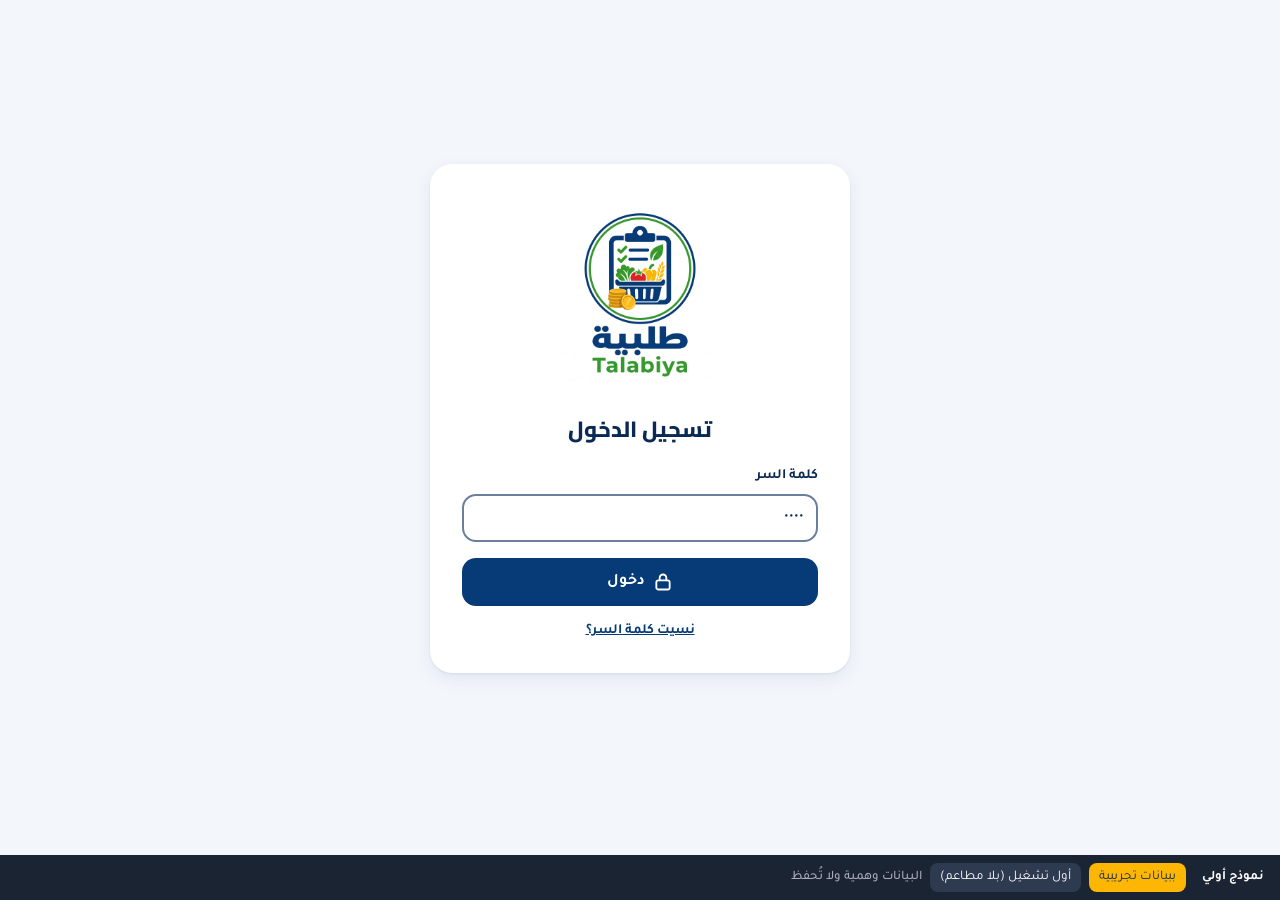
<file: prototype/index.html>
<!doctype html>
<html dir="rtl" lang="ar">
<head>
<meta charset="utf-8">
<meta name="viewport" content="width=device-width, initial-scale=1">
<title>طلبية — نموذج أولي</title>
<link rel="stylesheet" href="../talabiya-brand/tokens.css">
<link rel="stylesheet" href="../talabiya-brand/components/bundle.css">
<style>
*{box-sizing:border-box}
html,body{margin:0;height:100%}
body{background:var(--surface-tint);color:var(--ink);font:400 15px/1.6 var(--font-body)}
button{font-family:inherit}
.num{font-family:var(--font-latin);font-weight:700;direction:ltr;unicode-bidi:isolate;font-variant-numeric:tabular-nums}
svg.i{width:20px;height:20px;flex:none;fill:none;stroke:currentColor;stroke-width:2.2;stroke-linecap:round;stroke-linejoin:round}

/* proto bar */
.proto{position:fixed;inset-inline:0;bottom:0;z-index:50;display:flex;gap:8px;align-items:center;flex-wrap:wrap;padding:8px 16px;background:#1b2433;color:#fff;font:500 13px var(--font-body)}
.proto b{margin-inline-end:8px}
.proto button{background:#2d3a50;color:#fff;border:0;border-radius:8px;padding:6px 10px;cursor:pointer}
.proto button.on{background:var(--gold);color:var(--on-gold)}

/* login */
#login{min-height:100vh;display:grid;place-items:center;padding:16px 16px 80px}
.login-card{width:min(420px,100%);background:var(--surface-raised);border-radius:var(--radius-lg);box-shadow:var(--shadow-card);padding:32px;display:flex;flex-direction:column;gap:16px}
.login-card .logo{background:#fff;border-radius:var(--radius-lg);padding:8px;display:flex;justify-content:center}
.login-card img{width:180px}
.login-card h1{margin:0;font:800 22px var(--font-display);text-align:center}
.linkbtn{background:none;border:0;color:var(--brand);font:700 14px var(--font-body);cursor:pointer;text-decoration:underline;align-self:center}

/* shell */
#app{display:none;min-height:100vh;grid-template-columns:248px 1fr;padding-bottom:52px}
.side{background:var(--surface-raised);border-inline-start:0;border-inline-end:1px solid var(--divider);padding:16px;display:flex;flex-direction:column;gap:4px;position:sticky;top:0;height:100vh}
.side .brand{background:#fff;border-radius:var(--radius-md);padding:6px;margin-bottom:12px}
.side .brand img{width:100%;display:block}
.nav{display:flex;align-items:center;gap:12px;min-height:44px;padding:0 12px;border-radius:var(--radius-md);border:0;background:none;color:var(--ink);font:700 15px var(--font-body);cursor:pointer;text-align:start}
.nav:hover{background:var(--surface-tint)}
.nav.on{background:var(--brand);color:var(--on-brand)}
.side .foot{margin-top:auto;display:flex;flex-direction:column;gap:4px}
main{padding:24px 32px;min-width:0}
.top{display:flex;align-items:center;gap:16px;flex-wrap:wrap;margin-bottom:24px}
.top h2{margin:0;font:800 26px var(--font-display);color:var(--brand)}
.top .sub{color:var(--ink-muted);font-weight:500}
.top .spacer{flex:1}
.datepill{display:inline-flex;align-items:center;gap:8px;border:2px solid var(--control-border);border-radius:var(--radius-md);padding:0 12px;min-height:44px;background:var(--surface-raised);font-weight:700}
.datepill input{border:0;background:none;color:var(--ink);font:700 15px var(--font-latin)}

.card{background:var(--surface-raised);border-radius:var(--radius-lg);box-shadow:var(--shadow-card);padding:20px}
.card h3{margin:0 0 12px;font:700 18px var(--font-display);display:flex;align-items:center;gap:8px}
.card h3 small{margin-inline-start:auto;font:500 13px var(--font-body);color:var(--ink-muted)}
.grid{display:grid;gap:20px}
.kpis{grid-template-columns:repeat(4,minmax(0,1fr))}
.kpi{display:flex;flex-direction:column;gap:4px}
.kpi .lbl{display:flex;align-items:center;gap:8px;color:var(--ink-muted);font-weight:700;font-size:14px}
.kpi .lbl span.ic{width:36px;height:36px;border-radius:var(--radius-sm);display:grid;place-items:center;background:var(--surface-tint);color:var(--brand)}
.kpi .val{font:700 28px/1.2 var(--font-latin);direction:ltr;text-align:end}
.kpi .val small{font:700 14px var(--font-body);color:var(--ink-muted)}
.kpi .hint{font-size:13px;color:var(--ink-muted)}
.kpi.gold .lbl span.ic{background:var(--surface-gold);color:var(--on-gold)}
.two{grid-template-columns:minmax(0,1.4fr) minmax(0,1fr)}

/* restaurant status */
.rest-list{display:flex;flex-direction:column}
.rest-row{display:grid;grid-template-columns:1fr auto;gap:6px 12px;padding:12px 0;border-bottom:1px solid var(--divider);cursor:pointer}
.rest-row:last-child{border-bottom:0}
.rest-row .nm{font-weight:700;font-size:16px}
.bar{grid-column:1/-1;height:10px;border-radius:var(--radius-pill);background:var(--surface-tint);overflow:hidden}
.bar i{display:block;height:100%;background:var(--brand);border-radius:var(--radius-pill)}
.rest-row .meta{grid-column:1/-1;display:flex;gap:16px;font-size:13px;color:var(--ink-muted)}
.rest-row .meta b{color:var(--ink)}

/* chart */
.chart{display:flex;align-items:flex-end;gap:12px;height:200px;padding-top:12px}
.chart .col{flex:1;display:flex;flex-direction:column;align-items:center;gap:6px;height:100%;justify-content:flex-end}
.chart .col i{width:100%;max-width:48px;background:var(--brand);border-radius:8px 8px 4px 4px}
.chart .col.today i{background:var(--green)}
.chart .col span{font-size:12px;color:var(--ink-muted);font-weight:700}
.chart .col em{font:700 12px var(--font-latin);font-style:normal}
.legend{display:flex;gap:16px;font-size:13px;color:var(--ink-muted);margin-top:8px}
.legend i{display:inline-block;width:10px;height:10px;border-radius:3px;margin-inline-end:6px;vertical-align:middle}

.tbl{width:100%;border-collapse:collapse}
.tbl th{font:700 13px var(--font-body);color:var(--ink-muted);text-align:start;padding:8px;border-bottom:2px solid var(--divider)}
.tbl td{padding:10px 8px;border-bottom:1px solid var(--divider)}
.tbl td.n,.tbl th.n{text-align:end}
.tbl tr:last-child td{border-bottom:0}
.up{color:var(--danger);font-weight:700;display:inline-flex;align-items:center;gap:4px}
.down{color:var(--green-strong);font-weight:700;display:inline-flex;align-items:center;gap:4px}
.alerts{display:flex;flex-direction:column;gap:8px}
.alert{display:flex;gap:12px;align-items:center;padding:12px;border-radius:var(--radius-md);font-weight:500}
.alert.warn{background:var(--surface-gold)}
.alert.bad{background:var(--surface-alert);color:var(--danger)}
.alert.ok{background:var(--surface-fresh);color:var(--green-strong)}
.alert .tl-btn{margin-inline-start:auto}

/* empty */
.empty{text-align:center;padding:48px 24px;display:flex;flex-direction:column;align-items:center;gap:16px}
.empty img{width:120px;background:#fff;border-radius:var(--radius-lg);padding:8px}
.empty h3{justify-content:center;font-size:22px;margin:0}
.empty p{margin:0;color:var(--ink-muted);max-width:460px}
.steps{display:flex;gap:16px;flex-wrap:wrap;justify-content:center;margin-top:8px}
.step{display:flex;align-items:center;gap:8px;padding:8px 14px;border-radius:var(--radius-pill);background:var(--surface-tint);font-weight:700;font-size:14px}
.step b{width:24px;height:24px;border-radius:50%;background:var(--brand);color:var(--on-brand);display:grid;place-items:center;font:700 12px var(--font-latin)}

/* day sheet */
.tabs{display:flex;gap:8px;flex-wrap:wrap;margin-bottom:16px}
.tab{display:inline-flex;align-items:center;gap:8px;min-height:44px;padding:0 16px;border-radius:var(--radius-md);border:2px solid var(--control-border);background:var(--surface-raised);color:var(--ink);font:700 15px var(--font-body);cursor:pointer}
.tab.on{background:var(--brand);border-color:var(--brand);color:var(--on-brand)}
.tab .dot{font:700 12px var(--font-latin);padding:2px 8px;border-radius:var(--radius-pill);background:var(--surface-tint);color:var(--ink)}
.sheet{grid-template-columns:minmax(0,1fr) 320px;align-items:start}
.lines{width:100%;min-width:720px;border-collapse:collapse}
.lines input.n{min-width:84px}.lines select{min-width:104px;padding:0 6px}
.lines th{font:700 13px var(--font-body);color:var(--ink-muted);text-align:start;padding:8px 6px;border-bottom:2px solid var(--divider);white-space:nowrap}
.lines td{padding:6px;border-bottom:1px solid var(--divider);vertical-align:middle}
.lines input,.lines select,.side-form input,.side-form select,.modal input,.modal select{width:100%;min-height:40px;padding:0 10px;border:2px solid var(--control-border);border-radius:10px;background:var(--surface-raised);color:var(--ink);font:500 15px var(--font-body)}
.lines input.n{font-family:var(--font-latin);font-weight:700;text-align:end;direction:ltr}
.lines input:focus-visible,.lines select:focus-visible,.side-form input:focus-visible,.modal input:focus-visible,.modal select:focus-visible{outline:2px solid var(--focus);outline-offset:2px;border-color:var(--brand)}
.lines .seq{font:700 13px var(--font-latin);color:var(--ink-muted);text-align:center;width:32px}
.lines .tot{font:700 15px var(--font-latin);text-align:end;direction:ltr;white-space:nowrap}
.icbtn{width:40px;height:40px;border-radius:10px;border:0;background:none;color:var(--ink-muted);display:grid;place-items:center;cursor:pointer}
.icbtn:hover{background:var(--surface-alert);color:var(--danger)}
.addrow{margin-top:12px}
.summary{display:flex;flex-direction:column;gap:12px;position:sticky;top:16px}
.side-form{display:flex;flex-direction:column;gap:12px}
.side-form label{font:700 14px var(--font-body);display:flex;flex-direction:column;gap:6px}
.side-form input{font-family:var(--font-latin);font-weight:700;direction:ltr;text-align:end}
.sumline{display:flex;justify-content:space-between;align-items:center;padding:8px 0;border-bottom:1px solid var(--divider)}
.sumline:last-child{border-bottom:0}
.sumline span{color:var(--ink-muted);font-weight:700}
.remain{display:flex;flex-direction:column;gap:4px;padding:16px;border-radius:var(--radius-md);background:var(--surface-tint)}
.remain strong{font:700 30px var(--font-latin);color:var(--brand);text-align:end}
.remain.neg{background:var(--surface-alert)} .remain.neg strong{color:var(--danger)}
.actions{display:flex;gap:8px;flex-wrap:wrap}

/* close */
.close-grid{grid-template-columns:minmax(0,1fr) 380px;align-items:start}
.bigdiff{padding:20px;border-radius:var(--radius-lg);display:flex;flex-direction:column;gap:8px;align-items:flex-start}
.bigdiff strong{font:700 36px var(--font-latin)}
.bigdiff.ok{background:var(--surface-fresh);color:var(--green-strong)}
.bigdiff.bad{background:var(--surface-alert);color:var(--danger)}
.bigdiff.more{background:var(--surface-gold);color:var(--ink)}

/* modal */
.modal-bg{position:fixed;inset:0;background:rgba(10,24,48,.45);display:none;place-items:center;z-index:40;padding:16px}
.modal{background:var(--surface-raised);border-radius:var(--radius-lg);box-shadow:var(--shadow-card);padding:24px;width:min(440px,100%);display:flex;flex-direction:column;gap:14px}
.modal h3{margin:0;font:800 20px var(--font-display)}
.modal label{font:700 14px var(--font-body);display:flex;flex-direction:column;gap:6px}

.screen{display:none}
.screen.on{display:block}
.muted{color:var(--ink-muted)}
@media (max-width:1100px){.kpis{grid-template-columns:repeat(2,minmax(0,1fr))}.two,.sheet,.close-grid{grid-template-columns:1fr}.summary{position:static}}
@media (max-width:760px){#app{grid-template-columns:1fr}.side{position:static;height:auto;flex-direction:row;flex-wrap:wrap}.side .brand,.side .foot{display:none}main{padding:16px}}
</style>
</head>
<body>

<svg width="0" height="0" style="position:absolute">
  <symbol id="i-home" viewBox="0 0 24 24"><path d="M3 11l9-7 9 7v9a1 1 0 0 1-1 1h-5v-6h-6v6H4a1 1 0 0 1-1-1z"/></symbol>
  <symbol id="i-cart" viewBox="0 0 24 24"><path d="M3 4h2l2.4 11.2a1 1 0 0 0 1 .8h9.2a1 1 0 0 0 1-.8L20 8H6"/><circle cx="9" cy="20" r="1.5"/><circle cx="17" cy="20" r="1.5"/></symbol>
  <symbol id="i-lock" viewBox="0 0 24 24"><rect x="4" y="10" width="16" height="11" rx="2.5"/><path d="M8 10V7a4 4 0 0 1 8 0v3"/></symbol>
  <symbol id="i-store" viewBox="0 0 24 24"><path d="M4 9l1.5-5h13L20 9M4 9h16v2a3 3 0 0 1-5.3 2 3 3 0 0 1-5.4 0A3 3 0 0 1 4 11zM5 13v7h14v-7M10 20v-4h4v4"/></symbol>
  <symbol id="i-list" viewBox="0 0 24 24"><path d="M9 6h11M9 12h11M9 18h11"/><path d="M4 6l1 1 2-2M4 12l1 1 2-2M4 18l1 1 2-2"/></symbol>
  <symbol id="i-clock" viewBox="0 0 24 24"><circle cx="12" cy="12" r="9"/><path d="M12 7v5l3 2"/></symbol>
  <symbol id="i-gear" viewBox="0 0 24 24"><circle cx="12" cy="12" r="3"/><path d="M19.4 15a1.7 1.7 0 0 0 .3 1.8l.1.1a2 2 0 1 1-2.8 2.8l-.1-.1a1.7 1.7 0 0 0-1.8-.3 1.7 1.7 0 0 0-1 1.5V21a2 2 0 1 1-4 0v-.1a1.7 1.7 0 0 0-1.1-1.5 1.7 1.7 0 0 0-1.8.3l-.1.1a2 2 0 1 1-2.8-2.8l.1-.1a1.7 1.7 0 0 0 .3-1.8 1.7 1.7 0 0 0-1.5-1H3a2 2 0 1 1 0-4h.1a1.7 1.7 0 0 0 1.5-1.1 1.7 1.7 0 0 0-.3-1.8l-.1-.1a2 2 0 1 1 2.8-2.8l.1.1a1.7 1.7 0 0 0 1.8.3H9a1.7 1.7 0 0 0 1-1.5V3a2 2 0 1 1 4 0v.1a1.7 1.7 0 0 0 1 1.5 1.7 1.7 0 0 0 1.8-.3l.1-.1a2 2 0 1 1 2.8 2.8l-.1.1a1.7 1.7 0 0 0-.3 1.8V9a1.7 1.7 0 0 0 1.5 1H21a2 2 0 1 1 0 4h-.1a1.7 1.7 0 0 0-1.5 1z"/></symbol>
  <symbol id="i-coins" viewBox="0 0 24 24"><ellipse cx="9" cy="6" rx="6" ry="2.5"/><path d="M3 6v4c0 1.4 2.7 2.5 6 2.5s6-1.1 6-2.5V6M3 10v4c0 1.4 2.7 2.5 6 2.5"/><ellipse cx="15" cy="14" rx="6" ry="2.5"/><path d="M9 14v4c0 1.4 2.7 2.5 6 2.5s6-1.1 6-2.5v-4"/></symbol>
  <symbol id="i-wallet" viewBox="0 0 24 24"><path d="M4 7h14a2 2 0 0 1 2 2v9a2 2 0 0 1-2 2H5a1 1 0 0 1-1-1V7zm0 0V6a2 2 0 0 1 2-2h10v3"/><circle cx="16" cy="13.5" r="1.2"/></symbol>
  <symbol id="i-return" viewBox="0 0 24 24"><path d="M9 14l-5-5 5-5"/><path d="M4 9h10a6 6 0 0 1 0 12h-3"/></symbol>
  <symbol id="i-scale" viewBox="0 0 24 24"><path d="M12 3v18M7 21h10M5 7h14M5 7l-3 7a3 3 0 0 0 6 0zM19 7l-3 7a3 3 0 0 0 6 0z"/></symbol>
  <symbol id="i-plus" viewBox="0 0 24 24"><path d="M12 5v14M5 12h14"/></symbol>
  <symbol id="i-x" viewBox="0 0 24 24"><path d="M6 6l12 12M18 6L6 18"/></symbol>
  <symbol id="i-trash" viewBox="0 0 24 24"><path d="M4 7h16M10 11v6M14 11v6M6 7l1 13h10l1-13M9 7V4h6v3"/></symbol>
  <symbol id="i-print" viewBox="0 0 24 24"><path d="M7 9V3h10v6M7 18H5a2 2 0 0 1-2-2v-5a2 2 0 0 1 2-2h14a2 2 0 0 1 2 2v5a2 2 0 0 1-2 2h-2"/><rect x="7" y="14" width="10" height="7" rx="1"/></symbol>
  <symbol id="i-check" viewBox="0 0 24 24"><path d="M5 13l4 4 10-10"/></symbol>
  <symbol id="i-alert" viewBox="0 0 24 24"><path d="M12 3l10 18H2z"/><path d="M12 10v5M12 18v.01"/></symbol>
  <symbol id="i-up" viewBox="0 0 24 24"><path d="M12 19V5M6 11l6-6 6 6"/></symbol>
  <symbol id="i-down" viewBox="0 0 24 24"><path d="M12 5v14M6 13l6 6 6-6"/></symbol>
  <symbol id="i-save" viewBox="0 0 24 24"><path d="M5 3h11l3 3v13a2 2 0 0 1-2 2H5a2 2 0 0 1-2-2V5a2 2 0 0 1 2-2z"/><path d="M7 3v5h8V3M7 21v-7h10v7"/></symbol>
  <symbol id="i-moon" viewBox="0 0 24 24"><path d="M20 14.5A8 8 0 1 1 9.5 4a6.5 6.5 0 0 0 10.5 10.5z"/></symbol>
  <symbol id="i-out" viewBox="0 0 24 24"><path d="M15 4h4a1 1 0 0 1 1 1v14a1 1 0 0 1-1 1h-4M10 17l-5-5 5-5M5 12h11"/></symbol>
  <symbol id="i-pause" viewBox="0 0 24 24"><circle cx="12" cy="12" r="9"/><path d="M10 9v6M14 9v6"/></symbol>
</svg>

<!-- LOGIN -->
<section id="login">
  <div class="login-card">
    <div class="logo"><img src="../talabiya-brand/assets/Logos/logo-stacked.jpg" alt="طلبية"></div>
    <h1>تسجيل الدخول</h1>
    <div class="tl-field"><label for="pin">كلمة السر</label><input id="pin" type="password" placeholder="أدخل كلمة السر" value="1234"></div>
    <button class="tl-btn tl-btn--primary" onclick="enter()"><svg class="i"><use href="#i-lock"/></svg>دخول</button>
    <button class="linkbtn" onclick="openModal('recover')">نسيت كلمة السر؟</button>
  </div>
</section>

<!-- APP -->
<div id="app">
  <aside class="side">
    <div class="brand"><img src="../talabiya-brand/assets/Logos/logo-horizontal.jpg" alt="طلبية"></div>
    <button class="nav on" data-go="dash"><svg class="i"><use href="#i-home"/></svg>لوحة القيادة</button>
    <button class="nav" data-go="day"><svg class="i"><use href="#i-cart"/></svg>مشتريات اليوم</button>
    <button class="nav" data-go="close"><svg class="i"><use href="#i-scale"/></svg>إقفال اليوم</button>
    <button class="nav" data-go="history"><svg class="i"><use href="#i-clock"/></svg>السجل</button>
    <button class="nav" data-go="rests"><svg class="i"><use href="#i-store"/></svg>المطاعم</button>
    <button class="nav" data-go="items"><svg class="i"><use href="#i-list"/></svg>الأصناف والوحدات</button>
    <button class="nav" data-go="settings"><svg class="i"><use href="#i-gear"/></svg>الإعدادات</button>
    <div class="foot">
      <button class="nav" onclick="toggleTheme()"><svg class="i"><use href="#i-moon"/></svg>الوضع الداكن</button>
      <button class="nav" onclick="logout()"><svg class="i"><use href="#i-out"/></svg>خروج</button>
    </div>
  </aside>
  <main>
    <!-- DASHBOARD -->
    <section class="screen on" id="s-dash"></section>
    <!-- DAY -->
    <section class="screen" id="s-day"></section>
    <!-- CLOSE -->
    <section class="screen" id="s-close"></section>
    <!-- HISTORY -->
    <section class="screen" id="s-history"></section>
    <!-- RESTAURANTS -->
    <section class="screen" id="s-rests"></section>
    <!-- ITEMS -->
    <section class="screen" id="s-items"></section>
    <!-- SETTINGS -->
    <section class="screen" id="s-settings"></section>
  </main>
</div>

<!-- MODALS -->
<div class="modal-bg" id="m-rest"><div class="modal">
  <h3>إضافة مطعم</h3>
  <label>اسم المطعم<input id="newRest" placeholder="مثال: مطعم العاصمة"></label>
  <label>ملاحظة (اختياري)<input placeholder="الفرع أو العنوان"></label>
  <div class="actions"><button class="tl-btn tl-btn--fresh" onclick="addRest()"><svg class="i"><use href="#i-plus"/></svg>إضافة</button><button class="tl-btn tl-btn--outline" onclick="closeModal()">إلغاء</button></div>
</div></div>
<div class="modal-bg" id="m-recover"><div class="modal">
  <h3>استرجاع كلمة السر</h3>
  <p class="muted" style="margin:0">السؤال السري: ما اسم أول مدرسة درست فيها؟</p>
  <label>الإجابة<input placeholder="اكتب الإجابة"></label>
  <label>كلمة سر جديدة<input type="password"></label>
  <div class="actions"><button class="tl-btn tl-btn--primary" onclick="closeModal()">حفظ كلمة السر</button><button class="tl-btn tl-btn--outline" onclick="closeModal()">إلغاء</button></div>
</div></div>

<div class="proto">
  <b>نموذج أولي</b>
  <button id="pData" class="on" onclick="setMode('data')">ببيانات تجريبية</button>
  <button id="pEmpty" onclick="setMode('empty')">أول تشغيل (بلا مطاعم)</button>
  <span class="muted" style="color:#aab">البيانات وهمية ولا تُحفظ</span>
</div>

<script>
const fmt=v=>(Math.round(v*1000)/1000).toLocaleString('en-US',{minimumFractionDigits:3,maximumFractionDigits:3});
const money=v=>`<span class="num">${fmt(v)}</span> د.ل`;
const ic=n=>`<svg class="i"><use href="#i-${n}"/></svg>`;
const TODAY='2026-11-13';
const UNITS=['كجم','جرام','قابية','استيكة','صندوق','شوال','حكية','كيس','لفة','باكو','قطعة','رزمة','شك','طرف','لتر'];
const ITEMS=['سلاطة','طماطم','هريسة','فلفل حلو','فلفل حار','بصل حويل','ليم','كسبر','جزر','زيت عباد الشمس','مقسم وجبات','ورق شاورما','علب هريسة 20×20','حليب','ملاعق','جبنة شرائح','زيتون اسود شرائح','ارز','قزير','جبنة موزريلا','جبنة شيدر','شكاير زبون سوداء','شكاير كناسة','مناديل','دقيق','المزيل الشامل','خل','لبن','سمن','تن','خميرة','فوم 1 كجم','اسفنجة غسيل','ليفة حديد'];

const DEMO=()=>({
  rests:[
    {id:1,name:'كازابلانكا - ازواوة'},
    {id:2,name:'كازابلانكا - حي السلام'},
    {id:3,name:'مطعم العاصمة'},
    {id:4,name:'مطعم مذاقى'},
  ],
  sheets:{
    1:{received:600,wage:50,fee:3,lines:[['سلاطة',4,'قابية',30],['طماطم',8,'كجم',3.5],['هريسة',6,'كجم',7],['ليم',2,'كجم',5],['زيت عباد الشمس',1,'صندوق',150],['شكاير زبون سوداء',3,'استيكة',15]]},
    2:{received:0,wage:0,fee:0,lines:[]},
    3:{received:3100,wage:50,fee:1,lines:[['سلاطة',5,'قابية',30],['كسبر',1,'شك',3],['فلفل حلو',2,'كجم',5],['هريسة',10,'كجم',7],['طماطم',10,'كجم',3.5],['زيت عباد الشمس',3,'صندوق',150],['مقسم وجبات',3,'صندوق',90],['جبنة شرائح',2,'صندوق',160],['ارز',2,'شوال',140],['قزير',2,'قطعة',83],['جبنة موزريلا',2,'قطعة',92.5],['دقيق',1,'شوال',205],['مناديل',3,'كيس',24]]},
    4:{received:300,wage:50,fee:2,lines:[['سلاطة',3,'قابية',30],['فلفل حلو',2,'كجم',5],['هريسة',5,'كجم',7],['فلفل حار',2,'كجم',5],['شكاير زبون سوداء',2,'استيكة',15],['كسبر',1,'كجم',18]]},
  },
  actual:null,
});
let S=DEMO(), cur=1, mode='data';

const lineTotal=l=>l[1]*l[3];
const spent=s=>s.lines.reduce((a,l)=>a+lineTotal(l),0)+(+s.wage||0)+(+s.fee||0);
const remain=s=>(+s.received||0)-spent(s);
const status=s=>!s.received&&!s.lines.length?'none':(s.closed?'done':'busy');
const BADGE={none:`<span class="tl-badge tl-badge--new">${ic('pause')}لم يبدأ</span>`,busy:`<span class="tl-badge tl-badge--pending">${ic('clock')}قيد الشراء</span>`,done:`<span class="tl-badge tl-badge--done">${ic('check')}مكتمل</span>`};
const totals=()=>{let r=0,sp=0,rm=0;S.rests.forEach(x=>{const s=S.sheets[x.id];r+=+s.received||0;sp+=spent(s);rm+=remain(s)});return{r,sp,rm}};
const topBar=(t,sub,extra='')=>`<div class="top"><div><h2>${t}</h2><div class="sub">${sub}</div></div><span class="spacer"></span>${extra}</div>`;
const datePill=`<label class="datepill">${ic('clock')}الخميس <input type="date" value="${TODAY}"></label>`;

function emptyState(){return `<div class="card empty"><img src="../talabiya-brand/assets/Logos/mark-clipboard.png" alt=""><h3>ابدأ بإضافة أول مطعم</h3><p>المنظومة فارغة. أضف المطاعم التي تشتري لها، ثم سجّل مشتريات كل يوم وأقفل اليوم بمقارنة الراجع بالموجود.</p><div class="steps"><span class="step"><b>1</b>أضف المطاعم</span><span class="step"><b>2</b>راجع الأصناف</span><span class="step"><b>3</b>سجّل مشتريات اليوم</span><span class="step"><b>4</b>أقفل اليوم</span></div><button class="tl-btn tl-btn--fresh" onclick="openModal('rest')">${ic('plus')}إضافة مطعم</button></div>`}

function renderDash(){
  const el=document.getElementById('s-dash');
  if(!S.rests.length){el.innerHTML=topBar('لوحة القيادة','مرحباً إدريس',datePill)+emptyState();return}
  const t=totals();
  const week=[['السبت',3120],['الأحد',2840],['الاثنين',3510],['الثلاثاء',2960],['الأربعاء',3305],['الخميس',t.sp]];
  const mx=Math.max(...week.map(w=>w[1]));
  const per=S.rests.map(x=>({x,s:S.sheets[x.id]}));
  const monthShare=[['مطعم العاصمة',41250],['كازابلانكا - ازواوة',18760],['مطعم مذاقى',9420],['كازابلانكا - حي السلام',12380]];
  const msum=monthShare.reduce((a,b)=>a+b[1],0);
  const colors=['var(--brand)','var(--green)','var(--gold)','var(--control-border)'];
  el.innerHTML=topBar('لوحة القيادة','ملخص اليوم والأسبوع',datePill+`<button class="tl-btn tl-btn--primary" onclick="go('day')">${ic('cart')}مشتريات اليوم</button>`)+`
  <div class="grid kpis">
    <div class="card kpi"><div class="lbl"><span class="ic">${ic('wallet')}</span>المستلم اليوم</div><div class="val">${fmt(t.r)} <small>د.ل</small></div><div class="hint">من ${per.filter(p=>p.s.received).length} مطاعم</div></div>
    <div class="card kpi"><div class="lbl"><span class="ic">${ic('cart')}</span>المصروفات اليوم</div><div class="val">${fmt(t.sp)} <small>د.ل</small></div><div class="hint">${per.reduce((a,p)=>a+p.s.lines.length,0)} صنفاً مشترى</div></div>
    <div class="card kpi gold"><div class="lbl"><span class="ic">${ic('return')}</span>الراجع المتوقع</div><div class="val">${fmt(t.rm)} <small>د.ل</small></div><div class="hint">المستلم − المصروفات</div></div>
    <div class="card kpi"><div class="lbl"><span class="ic">${ic('scale')}</span>الفرق</div><div class="val" style="font-size:20px">${S.actual==null?'<span class="tl-badge tl-badge--pending">'+ic('clock')+'اليوم لم يُقفل</span>':diffBadge(S.actual-t.rm)}</div><div class="hint">يُحسب عند إقفال اليوم</div></div>
  </div>
  <div class="grid two" style="margin-top:20px">
    <div class="card"><h3>${ic('store')}حالة المطاعم اليوم<small>اضغط على المطعم لفتح مشترياته</small></h3><div class="rest-list">
      ${per.map(({x,s})=>{const p=s.received?Math.min(100,spent(s)/s.received*100):0;return `<div class="rest-row" onclick="cur=${x.id};go('day')"><span class="nm">${x.name}</span>${BADGE[status(s)]}<div class="bar"><i style="width:${p}%;${p>=100?'background:var(--danger)':''}"></i></div><div class="meta"><span>المستلم <b>${money(+s.received||0)}</b></span><span>المصروف <b>${money(spent(s))}</b></span><span>المتبقي <b>${money(remain(s))}</b></span></div></div>`}).join('')}
    </div></div>
    <div class="card"><h3>${ic('alert')}تنبيهات</h3><div class="alerts">
      <div class="alert warn">${ic('pause')}<span>كازابلانكا - حي السلام: لم يُسجَّل مستلم اليوم</span></div>
      <div class="alert warn">${ic('clock')}<span>يوم الأربعاء 12-11 لم يُقفل بعد</span><button class="tl-btn tl-btn--outline tl-btn--sm" onclick="go('close')">إقفال</button></div>
      <div class="alert bad">${ic('up')}<span>جبنة موزريلا ارتفعت 12% عن آخر شراء</span></div>
      <div class="alert ok">${ic('check')}<span>آخر نسخة احتياطية: اليوم 08:15</span></div>
    </div></div>
  </div>
  <div class="grid two" style="margin-top:20px">
    <div class="card"><h3>${ic('cart')}المصروفات — آخر 6 أيام<small>كل المطاعم</small></h3>
      <div class="chart">${week.map((w,i)=>`<div class="col ${i==week.length-1?'today':''}"><em class="num">${Math.round(w[1])}</em><i style="height:${w[1]/mx*150}px"></i><span>${w[0]}</span></div>`).join('')}</div>
      <div class="legend"><span><i style="background:var(--brand)"></i>أيام سابقة</span><span><i style="background:var(--green)"></i>اليوم</span></div>
    </div>
    <div class="card"><h3>${ic('store')}توزيع مصروفات الشهر<small>نوفمبر 2026</small></h3>
      <div style="display:flex;height:18px;border-radius:999px;overflow:hidden;margin:8px 0 16px">${monthShare.map((m,i)=>`<i style="width:${m[1]/msum*100}%;background:${colors[i]}"></i>`).join('')}</div>
      <table class="tbl">${monthShare.map((m,i)=>`<tr><td><i style="display:inline-block;width:10px;height:10px;border-radius:3px;background:${colors[i]};margin-inline-end:8px"></i>${m[0]}</td><td class="n">${money(m[1])}</td><td class="n muted num">${Math.round(m[1]/msum*100)}%</td></tr>`).join('')}
      <tr><td><b>المجموع</b></td><td class="n"><b>${money(msum)}</b></td><td></td></tr></table>
    </div>
  </div>
  <div class="grid two" style="margin-top:20px">
    <div class="card"><h3>${ic('list')}أعلى الأصناف تكلفة هذا الشهر</h3><table class="tbl"><tr><th>الصنف</th><th class="n">الكمية</th><th class="n">المجموع</th></tr>
      ${[['زيت عباد الشمس','42 صندوق',6300],['جبنة شرائح','28 صندوق',4480],['ارز','26 شوال',3640],['دقيق','14 شوال',2870],['مقسم وجبات','30 صندوق',2700]].map(r=>`<tr><td>${r[0]}</td><td class="n muted">${r[1]}</td><td class="n">${money(r[2])}</td></tr>`).join('')}</table></div>
    <div class="card"><h3>${ic('coins')}متابعة الأسعار<small>آخر سعر مقابل السابق</small></h3><table class="tbl"><tr><th>الصنف</th><th class="n">السابق</th><th class="n">الأخير</th><th class="n">التغير</th></tr>
      ${[['جبنة موزريلا',82.5,92.5],['طماطم',4,3.5],['زيت عباد الشمس',145,150],['هريسة',7,7],['سلاطة',32,30]].map(r=>{const d=(r[2]-r[1])/r[1]*100;return `<tr><td>${r[0]}</td><td class="n num">${fmt(r[1])}</td><td class="n num">${fmt(r[2])}</td><td class="n">${d>0?`<span class="up">${ic('up')}<span class="num">${d.toFixed(0)}%</span> ارتفاع</span>`:d<0?`<span class="down">${ic('down')}<span class="num">${(-d).toFixed(0)}%</span> انخفاض</span>`:'<span class="muted">ثابت</span>'}</td></tr>`}).join('')}</table></div>
  </div>`;
}
function diffBadge(d){if(Math.abs(d)<.0005)return `<span class="tl-badge tl-badge--done">${ic('check')}مطابق</span>`;return d<0?`<span class="tl-badge tl-badge--cancel">${ic('alert')}عجز <span class="num">${fmt(-d)}</span></span>`:`<span class="tl-badge tl-badge--pending">${ic('up')}زيادة <span class="num">${fmt(d)}</span></span>`}

function renderDay(){
  const el=document.getElementById('s-day');
  if(!S.rests.length){el.innerHTML=topBar('مشتريات اليوم','',datePill)+emptyState();return}
  if(!S.sheets[cur])cur=S.rests[0].id;
  const s=S.sheets[cur], r=S.rests.find(x=>x.id==cur);
  const opts=(arr,v)=>arr.map(a=>`<option ${a==v?'selected':''}>${a}</option>`).join('');
  el.innerHTML=topBar('مشتريات اليوم','سجّل ما اشتريته لكل مطعم',datePill)+`
  <div class="tabs">${S.rests.map(x=>`<button class="tab ${x.id==cur?'on':''}" onclick="cur=${x.id};renderDay()">${x.name}<span class="dot">${S.sheets[x.id].lines.length}</span></button>`).join('')}</div>
  <div class="grid sheet">
    <div class="card"><h3>${ic('cart')}${r.name}<small>${BADGE[status(s)]}</small></h3>
      <div style="overflow-x:auto"><table class="lines"><thead><tr><th>#</th><th style="min-width:170px">البيان</th><th style="width:90px">الكمية</th><th style="width:110px">الوحدة</th><th style="width:110px">سعر الوحدة</th><th style="width:110px;text-align:end">الإجمالي</th><th></th></tr></thead><tbody>
      ${s.lines.map((l,i)=>`<tr><td class="seq">${i+1}</td><td><input list="itemsList" value="${l[0]}" onchange="upd(${i},0,this.value)"></td><td><input class="n" type="number" step="0.25" value="${l[1]}" oninput="upd(${i},1,this.value)"></td><td><select onchange="upd(${i},2,this.value)">${opts(UNITS,l[2])}</select></td><td><input class="n" type="number" step="0.5" value="${l[3]}" oninput="upd(${i},3,this.value)"></td><td class="tot" id="t${i}">${fmt(lineTotal(l))}</td><td><button class="icbtn" title="حذف" onclick="delLine(${i})">${ic('trash')}</button></td></tr>`).join('')}
      ${!s.lines.length?'<tr><td colspan="7" class="muted" style="text-align:center;padding:24px">لا توجد بنود بعد. اضغط «أضف صنفاً».</td></tr>':''}
      </tbody></table></div>
      <datalist id="itemsList">${ITEMS.map(i=>`<option value="${i}">`).join('')}</datalist>
      <button class="tl-btn tl-btn--fresh addrow" onclick="addLine()">${ic('plus')}أضف صنفاً</button>
    </div>
    <div class="summary">
      <div class="card side-form">
        <label>المبلغ المستلم<input type="number" value="${s.received||''}" placeholder="0.000" oninput="S.sheets[cur].received=+this.value;refreshSum()"></label>
        <label>يومية ادريس<input type="number" value="${s.wage||''}" placeholder="0.000" oninput="S.sheets[cur].wage=+this.value;refreshSum()"></label>
        <label>رسم دخول + تحميل<input type="number" value="${s.fee||''}" placeholder="0.000" oninput="S.sheets[cur].fee=+this.value;refreshSum()"></label>
      </div>
      <div class="card" id="sumBox"></div>
      <div class="actions"><button class="tl-btn tl-btn--primary" onclick="S.sheets[cur].closed=true;renderDay()">${ic('save')}حفظ</button><button class="tl-btn tl-btn--outline" onclick="window.print()">${ic('print')}طباعة</button></div>
    </div>
  </div>`;
  refreshSum();
}
function refreshSum(){
  const s=S.sheets[cur]; s.lines.forEach((l,i)=>{const t=document.getElementById('t'+i);if(t)t.textContent=fmt(lineTotal(l))});
  const p=s.lines.reduce((a,l)=>a+lineTotal(l),0), rm=remain(s);
  document.getElementById('sumBox').innerHTML=`
    <div class="sumline"><span>المشتريات (${s.lines.length} صنف)</span>${money(p)}</div>
    <div class="sumline"><span>يومية + رسوم</span>${money((+s.wage||0)+(+s.fee||0))}</div>
    <div class="sumline"><span>إجمالي المصروفات</span><b>${money(spent(s))}</b></div>
    <div class="remain ${rm<0?'neg':''}" style="margin-top:8px"><span style="font-weight:700">${rm<0?ic('alert')+' المصروف أكبر من المستلم':'المتبقي'}</span><strong>${money(rm)}</strong></div>`;
}
function upd(i,k,v){const l=S.sheets[cur].lines[i];l[k]=k==1||k==3?(+v||0):v;refreshSum()}
function addLine(){S.sheets[cur].lines.push(['',1,'كجم',0]);renderDay();const ins=document.querySelectorAll('.lines tbody tr:last-child input');ins[0]&&ins[0].focus()}
function delLine(i){S.sheets[cur].lines.splice(i,1);renderDay()}

function renderClose(){
  const el=document.getElementById('s-close');
  if(!S.rests.length){el.innerHTML=topBar('إقفال اليوم','',datePill)+emptyState();return}
  const t=totals();
  const d=S.actual==null?null:S.actual-t.rm;
  el.innerHTML=topBar('إقفال اليوم','قارن الراجع من كل المطاعم بالمبلغ الموجود معك',datePill)+`
  <div class="grid close-grid">
    <div class="card"><h3>${ic('return')}الراجع من المطاعم</h3><table class="tbl"><tr><th>المطعم</th><th class="n">المستلم</th><th class="n">المصروفات</th><th class="n">المتبقي</th><th>الحالة</th></tr>
      ${S.rests.map(x=>{const s=S.sheets[x.id];return `<tr><td>${x.name}</td><td class="n num">${fmt(+s.received||0)}</td><td class="n num">${fmt(spent(s))}</td><td class="n num">${fmt(remain(s))}</td><td>${BADGE[status(s)]}</td></tr>`}).join('')}
      <tr style="background:var(--surface-tint)"><td><b>الإجمالي</b></td><td class="n num">${fmt(t.r)}</td><td class="n num">${fmt(t.sp)}</td><td class="n"><span class="tl-badge" style="background:var(--gold);color:var(--on-gold)"><span class="num">${fmt(t.rm)}</span> د.ل</span></td><td></td></tr></table></div>
    <div class="summary">
      <div class="card side-form"><label>المبلغ الموجود فعلياً<input type="number" placeholder="0.000" value="${S.actual??''}" oninput="S.actual=this.value===''?null:+this.value;renderCloseDiff()"></label><label>ملاحظات<input style="text-align:start;font-family:var(--font-body);direction:rtl" placeholder="سبب الفرق إن وجد"></label></div>
      <div id="diffBox"></div>
      <div class="actions"><button class="tl-btn tl-btn--primary">${ic('lock')}إقفال اليوم</button><button class="tl-btn tl-btn--outline" onclick="window.print()">${ic('print')}طباعة الملخص</button></div>
    </div>
  </div>`;
  renderCloseDiff();
}
function renderCloseDiff(){
  const t=totals(), b=document.getElementById('diffBox'); if(!b)return;
  if(S.actual==null){b.innerHTML=`<div class="bigdiff more">${ic('clock')}<span>أدخل المبلغ الموجود لحساب الفرق</span></div>`;return}
  const d=S.actual-t.rm;
  b.innerHTML=Math.abs(d)<.0005?`<div class="bigdiff ok"><span>${ic('check')} مطابق — لا يوجد فرق</span><strong>0.000</strong></div>`
   :d<0?`<div class="bigdiff bad"><span>${ic('alert')} عجز</span><strong>${money(-d)}</strong></div>`
   :`<div class="bigdiff more"><span>${ic('up')} زيادة</span><strong>${money(d)}</strong></div>`;
}

function renderHistory(){
  const rows=[['2026-11-12','الأربعاء',4,7210.5,9100,'none'],['2026-11-11','الثلاثاء',4,2960,3200,-5],['2026-11-10','الاثنين',3,3510,4000,0],['2026-11-09','الأحد',4,2840,3000,2.5],['2026-11-08','السبت',4,3120,3500,0]];
  document.getElementById('s-history').innerHTML=topBar('السجل','كل الأيام السابقة — افتح أي يوم لتعديله أو حذفه',`<label class="datepill">من <input type="date" value="2026-11-01"></label><label class="datepill">إلى <input type="date" value="${TODAY}"></label>`)+`
  <div class="card"><table class="tbl"><tr><th>التاريخ</th><th>اليوم</th><th class="n">المطاعم</th><th class="n">المستلم</th><th class="n">المصروفات</th><th>الإقفال</th><th></th></tr>
  ${S.rests.length?rows.map(r=>`<tr><td class="num">${r[0]}</td><td>${r[1]}</td><td class="n num">${r[2]}</td><td class="n num">${fmt(r[4])}</td><td class="n num">${fmt(r[3])}</td><td>${r[5]==='none'?`<span class="tl-badge tl-badge--pending">${ic('clock')}لم يُقفل</span>`:diffBadge(r[5])}</td><td><button class="tl-btn tl-btn--outline tl-btn--sm" onclick="go('day')">فتح</button></td></tr>`).join(''):'<tr><td colspan="7" class="muted" style="text-align:center;padding:24px">لا توجد أيام مسجلة بعد</td></tr>'}
  </table></div>`;
}
function renderRests(){
  document.getElementById('s-rests').innerHTML=topBar('المطاعم','المطاعم التي تشتري لها',`<button class="tl-btn tl-btn--fresh" onclick="openModal('rest')">${ic('plus')}إضافة مطعم</button>`)+(S.rests.length?`
  <div class="card"><table class="tbl"><tr><th>#</th><th>اسم المطعم</th><th>الحالة</th><th class="n">مشتريات الشهر</th><th></th></tr>
  ${S.rests.map((x,i)=>`<tr><td class="num">${i+1}</td><td><b>${x.name}</b></td><td><span class="tl-badge tl-badge--done">${ic('check')}نشط</span></td><td class="n">${money([18760,12380,41250,9420][i]||0)}</td><td style="text-align:end"><button class="tl-btn tl-btn--outline tl-btn--sm">تعديل</button> <button class="tl-btn tl-btn--outline tl-btn--sm">${ic('pause')}إيقاف</button></td></tr>`).join('')}</table></div>`:emptyState());
}
function renderItems(){
  document.getElementById('s-items').innerHTML=topBar('الأصناف والوحدات','قائمة مشتركة لكل المطاعم',`<button class="tl-btn tl-btn--fresh">${ic('plus')}صنف جديد</button>`)+`
  <div class="grid two"><div class="card"><h3>${ic('list')}الأصناف<small><span class="num">${ITEMS.length}</span> صنف</small></h3><table class="tbl"><tr><th>الصنف</th><th>الوحدة الافتراضية</th><th></th></tr>
  ${ITEMS.slice(0,12).map((n,i)=>`<tr><td>${n}</td><td class="muted">${UNITS[[2,0,0,0,0,0,0,12,0,4,4,3][i]]}</td><td style="text-align:end"><button class="tl-btn tl-btn--outline tl-btn--sm">تعديل</button></td></tr>`).join('')}</table></div>
  <div class="card"><h3>${ic('scale')}الوحدات</h3><div style="display:flex;flex-wrap:wrap;gap:8px">${UNITS.map(u=>`<span class="tl-badge tl-badge--new">${u}</span>`).join('')}</div><button class="tl-btn tl-btn--outline tl-btn--sm" style="margin-top:16px">${ic('plus')}وحدة جديدة</button></div></div>`;
}
function renderSettings(){
  document.getElementById('s-settings').innerHTML=topBar('الإعدادات','النسخ الاحتياطي وكلمة السر')+`
  <div class="grid two"><div class="card side-form"><h3>${ic('save')}النسخ الاحتياطي</h3>
    <label>التكرار<select><option>يومي</option><option selected>أسبوعي</option><option>شهري</option></select></label>
    <label>مجلد النسخ<span style="display:flex;gap:8px"><input readonly value="D:\\نسخ طلبية" style="text-align:start;font-family:var(--font-body);direction:ltr"><button class="tl-btn tl-btn--outline tl-btn--sm">اختيار…</button></span></label>
    <div class="alert ok">${ic('check')}<span>آخر نسخة: <span class="num">2026-11-13 08:15</span></span></div>
    <div class="actions"><button class="tl-btn tl-btn--primary">${ic('save')}نسخ الآن</button><button class="tl-btn tl-btn--outline">استرجاع نسخة</button></div></div>
  <div class="card side-form"><h3>${ic('lock')}كلمة السر</h3>
    <label>كلمة السر الحالية<input type="password"></label><label>كلمة السر الجديدة<input type="password"></label>
    <label>السؤال السري<input style="text-align:start;font-family:var(--font-body);direction:rtl" value="ما اسم أول مدرسة درست فيها؟"></label>
    <button class="tl-btn tl-btn--primary">حفظ</button></div></div>`;
}

const R={dash:renderDash,day:renderDay,close:renderClose,history:renderHistory,rests:renderRests,items:renderItems,settings:renderSettings};
function go(n){document.querySelectorAll('.screen').forEach(s=>s.classList.toggle('on',s.id=='s-'+n));document.querySelectorAll('.nav[data-go]').forEach(b=>b.classList.toggle('on',b.dataset.go==n));R[n]();window.scrollTo(0,0)}
document.querySelectorAll('.nav[data-go]').forEach(b=>b.onclick=()=>go(b.dataset.go));
function enter(){document.getElementById('login').style.display='none';document.getElementById('app').style.display='grid';go('dash')}
function logout(){document.getElementById('app').style.display='none';document.getElementById('login').style.display='grid'}
function toggleTheme(){const h=document.documentElement;h.dataset.theme=h.dataset.theme=='dark'?'light':'dark'}
function openModal(n){document.getElementById('m-'+n).style.display='grid';const i=document.querySelector('#m-'+n+' input');i&&i.focus()}
function closeModal(){document.querySelectorAll('.modal-bg').forEach(m=>m.style.display='none')}
function addRest(){const v=document.getElementById('newRest').value.trim();if(!v)return;const id=Date.now();S.rests.push({id,name:v});S.sheets[id]={received:0,wage:0,fee:0,lines:[]};document.getElementById('newRest').value='';closeModal();go(document.querySelector('.nav.on')?.dataset.go||'dash')}
function setMode(m){mode=m;S=m=='empty'?{rests:[],sheets:{},actual:null}:DEMO();cur=1;document.getElementById('pData').classList.toggle('on',m=='data');document.getElementById('pEmpty').classList.toggle('on',m=='empty');if(document.getElementById('app').style.display=='grid')go(document.querySelector('.nav.on')?.dataset.go||'dash')}
document.querySelectorAll('.modal-bg').forEach(m=>m.addEventListener('click',e=>{if(e.target===m)closeModal()}));
</script>
</body>
</html>
</file>
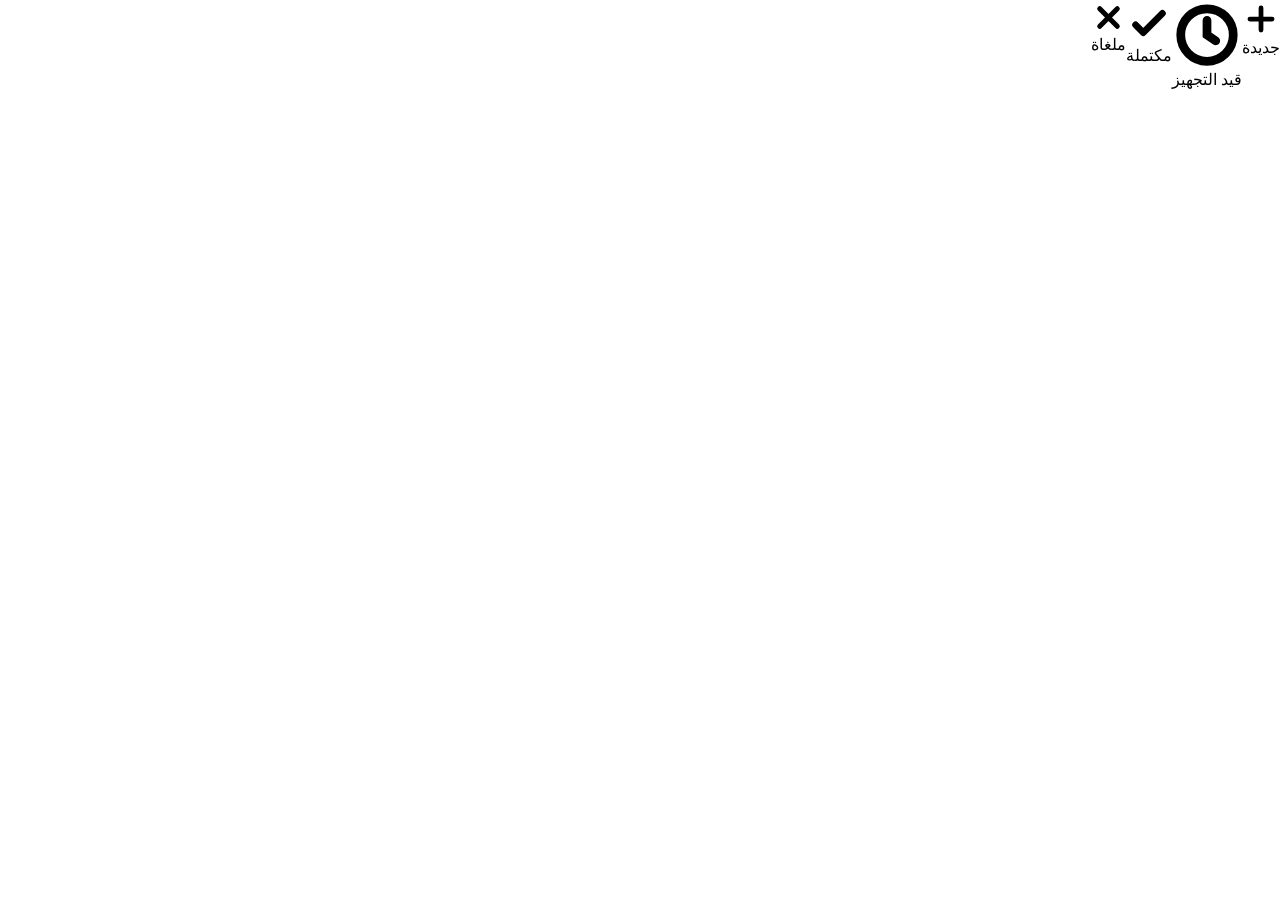
<file: talabiya-brand/components/Badge/preview.html>
<!-- @dsCard group="Status" height=120 subtitle="حالات الطلبية" -->
<html dir="rtl" lang="ar"><head><meta charset="utf-8"><link rel="stylesheet" href="https://fonts.googleapis.com/css2?family=Tajawal:wght@700&display=swap">
<style>body{margin:0;padding:var(--space-6);background:var(--surface);display:flex;flex-wrap:wrap;gap:var(--space-3)}</style></head>
<body>
<span class="tl-badge tl-badge--new"><svg viewBox="0 0 24 24" fill="none" stroke="currentColor" stroke-width="3" stroke-linecap="round"><path d="M12 5v14M5 12h14"/></svg>جديدة</span>
<span class="tl-badge tl-badge--pending"><svg viewBox="0 0 24 24" fill="none" stroke="currentColor" stroke-width="3" stroke-linecap="round"><circle cx="12" cy="12" r="9"/><path d="M12 7v5l3 2"/></svg>قيد التجهيز</span>
<span class="tl-badge tl-badge--done"><svg viewBox="0 0 24 24" fill="none" stroke="currentColor" stroke-width="3.5" stroke-linecap="round" stroke-linejoin="round"><path d="M5 13l4 4 10-10"/></svg>مكتملة</span>
<span class="tl-badge tl-badge--cancel"><svg viewBox="0 0 24 24" fill="none" stroke="currentColor" stroke-width="3.5" stroke-linecap="round"><path d="M6 6l12 12M18 6L6 18"/></svg>ملغاة</span>
</body></html>
</file>
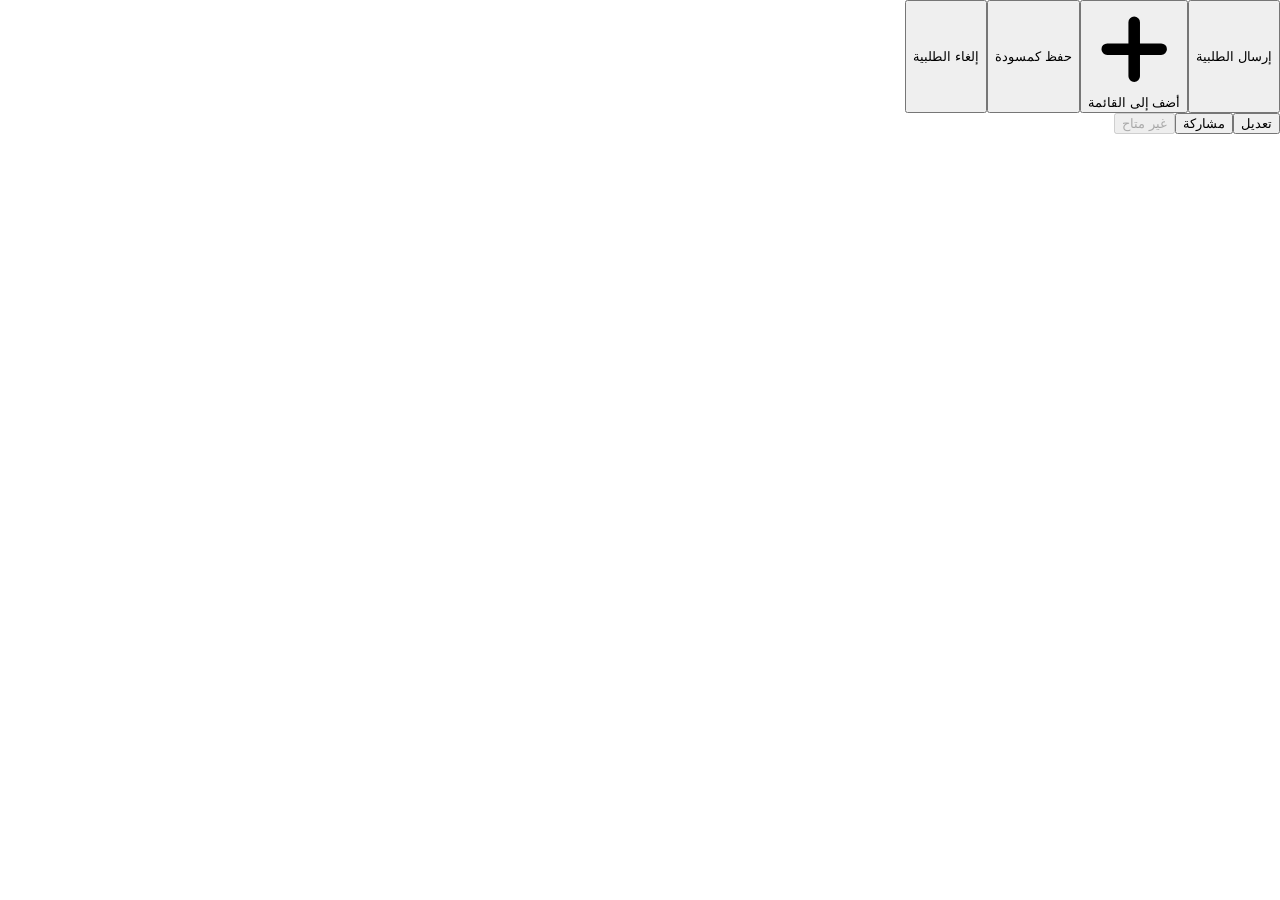
<file: talabiya-brand/components/Button/preview.html>
<!-- @dsCard group="Actions" height=210 subtitle="أزرار طلبية" -->
<html dir="rtl" lang="ar"><head><meta charset="utf-8"><link rel="stylesheet" href="https://fonts.googleapis.com/css2?family=Cairo:wght@700&family=Tajawal:wght@400;700&display=swap">
<style>body{margin:0;padding:var(--space-6);background:var(--surface);font-family:var(--font-body);color:var(--ink)}.r{display:flex;flex-wrap:wrap;gap:var(--space-3);margin-bottom:var(--space-4)}</style></head>
<body>
<div class="r">
<button class="tl-btn tl-btn--primary">إرسال الطلبية</button>
<button class="tl-btn tl-btn--fresh"><svg viewBox="0 0 24 24" fill="none" stroke="currentColor" stroke-width="3" stroke-linecap="round" stroke-linejoin="round"><path d="M12 5v14M5 12h14"/></svg>أضف إلى القائمة</button>
<button class="tl-btn tl-btn--outline">حفظ كمسودة</button>
<button class="tl-btn tl-btn--danger">إلغاء الطلبية</button>
</div>
<div class="r">
<button class="tl-btn tl-btn--primary tl-btn--sm">تعديل</button>
<button class="tl-btn tl-btn--outline tl-btn--sm">مشاركة</button>
<button class="tl-btn tl-btn--primary" disabled>غير متاح</button>
</div>
</body></html>
</file>
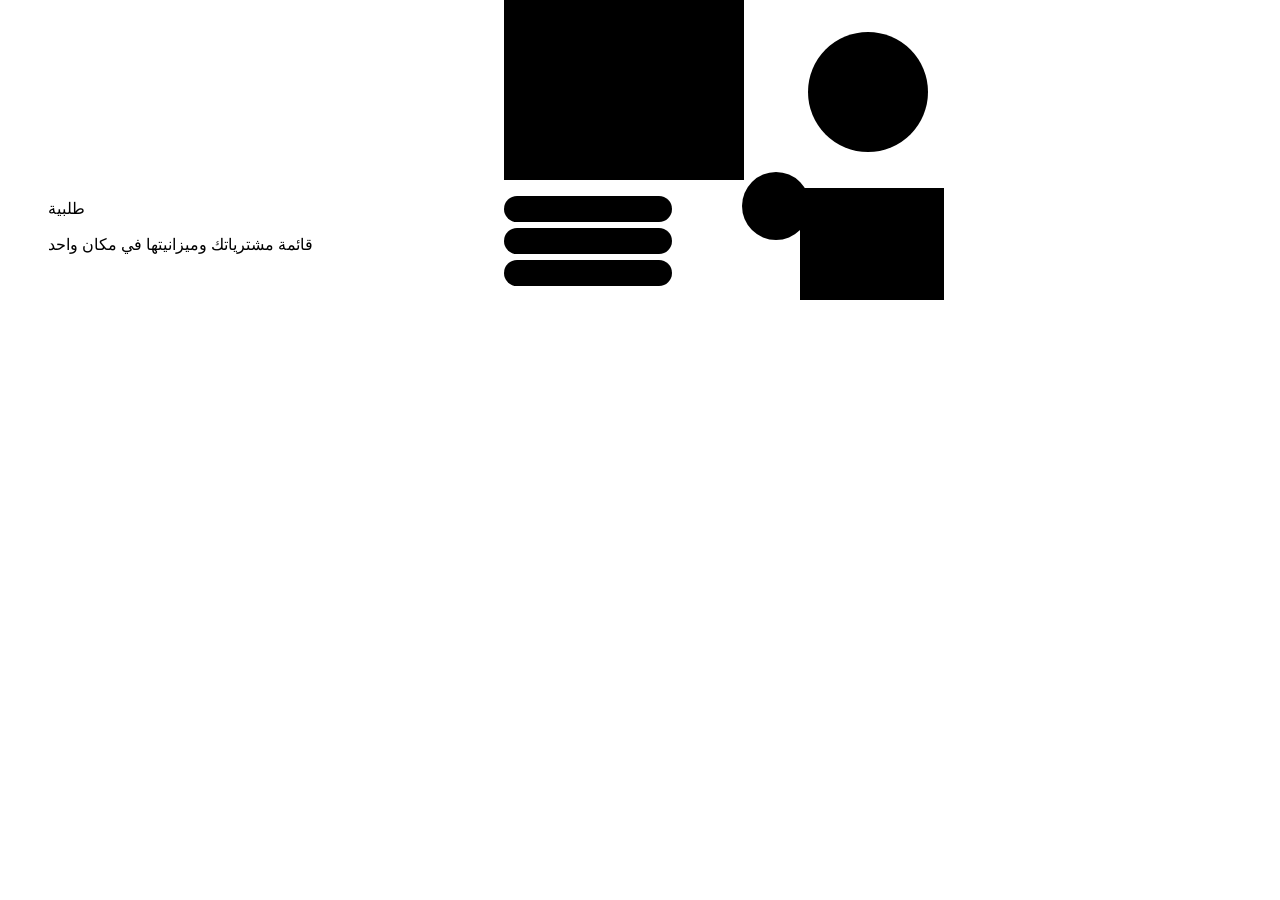
<file: talabiya-brand/components/Cover/preview.html>
<!-- @dsCard height=300 -->
<html lang="ar"><head><meta charset="utf-8"><link rel="stylesheet" href="https://fonts.googleapis.com/css2?family=Cairo:wght@800&family=Tajawal:wght@400;500&display=swap">
<style>
html,body{margin:0;background:var(--surface)}
svg{display:block;width:960px;height:300px}
.brand{fill:var(--brand)}.leaf{fill:var(--green)}.coin{fill:var(--gold)}.tomato{fill:var(--tomato)}.strong{fill:var(--green-strong)}
.lg{rx:var(--radius-lg)}
.name{font:800 112px/1 var(--font-display);fill:var(--ink)}
.tag{font:400 14px var(--font-body);fill:var(--ink-muted)}
</style></head>
<body>
<svg viewBox="0 0 960 300" xmlns="http://www.w3.org/2000/svg" role="img" aria-label="طلبية">
<!-- blocks: brand slab 240x210 bleeding off the top, green disc r60, tomato disc r34, gold coin-stack of 3 pills 168x26 with 6px gaps, green-strong slab 144x140 bleeding off the bottom.
     arrangement: one tall navy slab with satellites, everything right of x=480; name bottom-left on the ground, nothing crosses it.
     pattern: soft, friendly, large radii plus a literal coin motif, so the coin stack is built from pills (radius-pill) and the leaf and tomato from discs.
     steps and radii: slab corners radius-lg (22), pills radius-pill (half of 26), discs 60 and 34, gaps 16 and 8. -->
<rect class="strong lg" x="800" y="188" width="144" height="140"/>
<rect class="brand lg" x="504" y="-40" width="240" height="220"/>
<circle class="leaf" cx="868" cy="92" r="60"/>
<circle class="tomato" cx="776" cy="206" r="34"/>
<rect class="coin" x="504" y="196" width="168" height="26" rx="13"/>
<rect class="coin" x="504" y="228" width="168" height="26" rx="13"/>
<rect class="coin" x="504" y="260" width="168" height="26" rx="13"/>
<text class="name" x="48" y="214">طلبية</text>
<text class="tag" x="48" y="250">قائمة مشترياتك وميزانيتها في مكان واحد</text>
</svg>
</body></html>
</file>
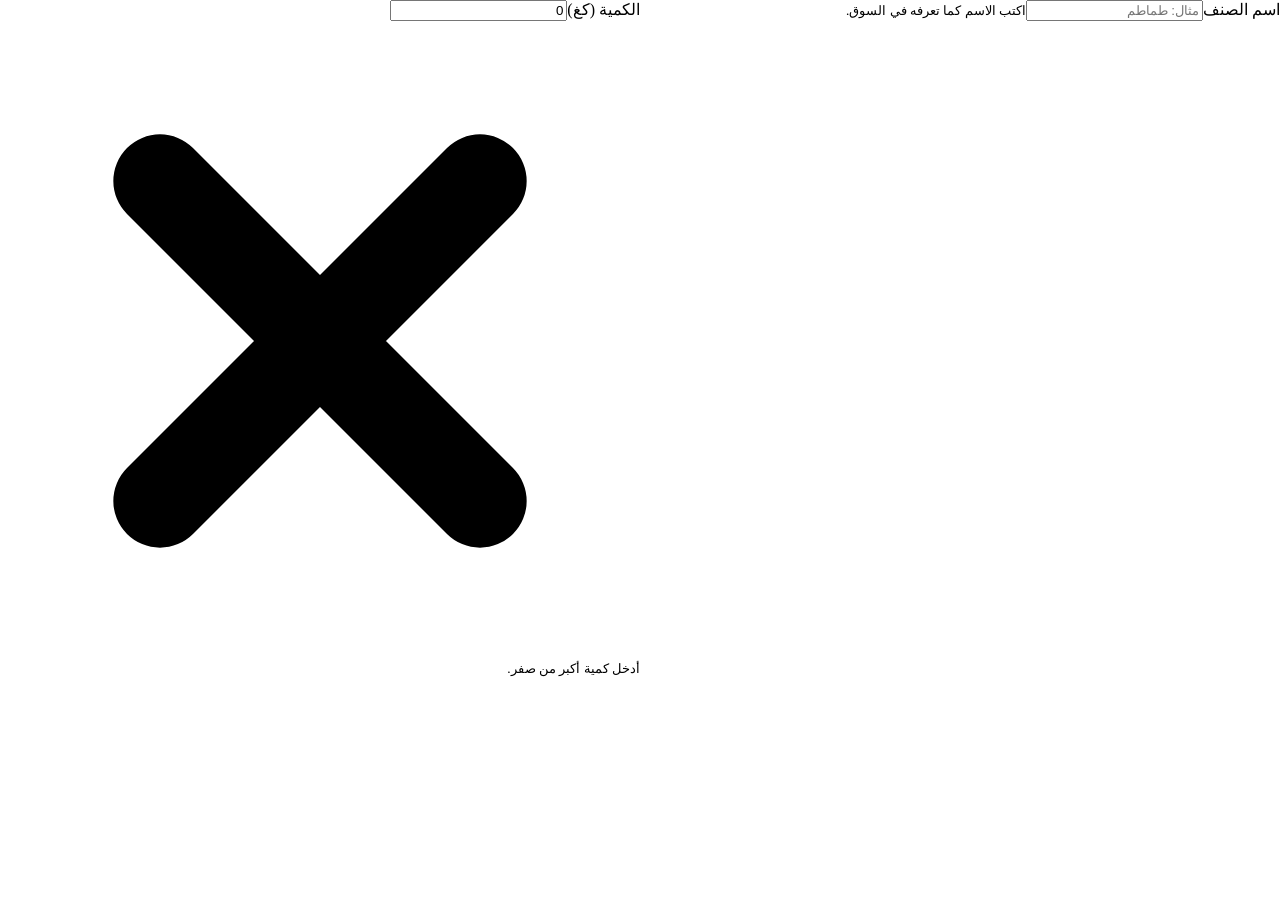
<file: talabiya-brand/components/Field/preview.html>
<!-- @dsCard group="Forms" height=190 subtitle="حقول الإدخال" -->
<html dir="rtl" lang="ar"><head><meta charset="utf-8"><link rel="stylesheet" href="https://fonts.googleapis.com/css2?family=Tajawal:wght@400;500;700&display=swap">
<style>body{margin:0;padding:var(--space-6);background:var(--surface);display:grid;grid-template-columns:repeat(auto-fit,minmax(240px,1fr));gap:var(--space-6)}</style></head>
<body>
<div class="tl-field"><label for="a">اسم الصنف</label><input id="a" placeholder="مثال: طماطم"><small>اكتب الاسم كما تعرفه في السوق.</small></div>
<div class="tl-field tl-field--error"><label for="b">الكمية (كغ)</label><input id="b" value="0"><small><svg viewBox="0 0 24 24" fill="none" stroke="currentColor" stroke-width="3.5" stroke-linecap="round"><path d="M6 6l12 12M18 6L6 18"/></svg>أدخل كمية أكبر من صفر.</small></div>
</body></html>
</file>
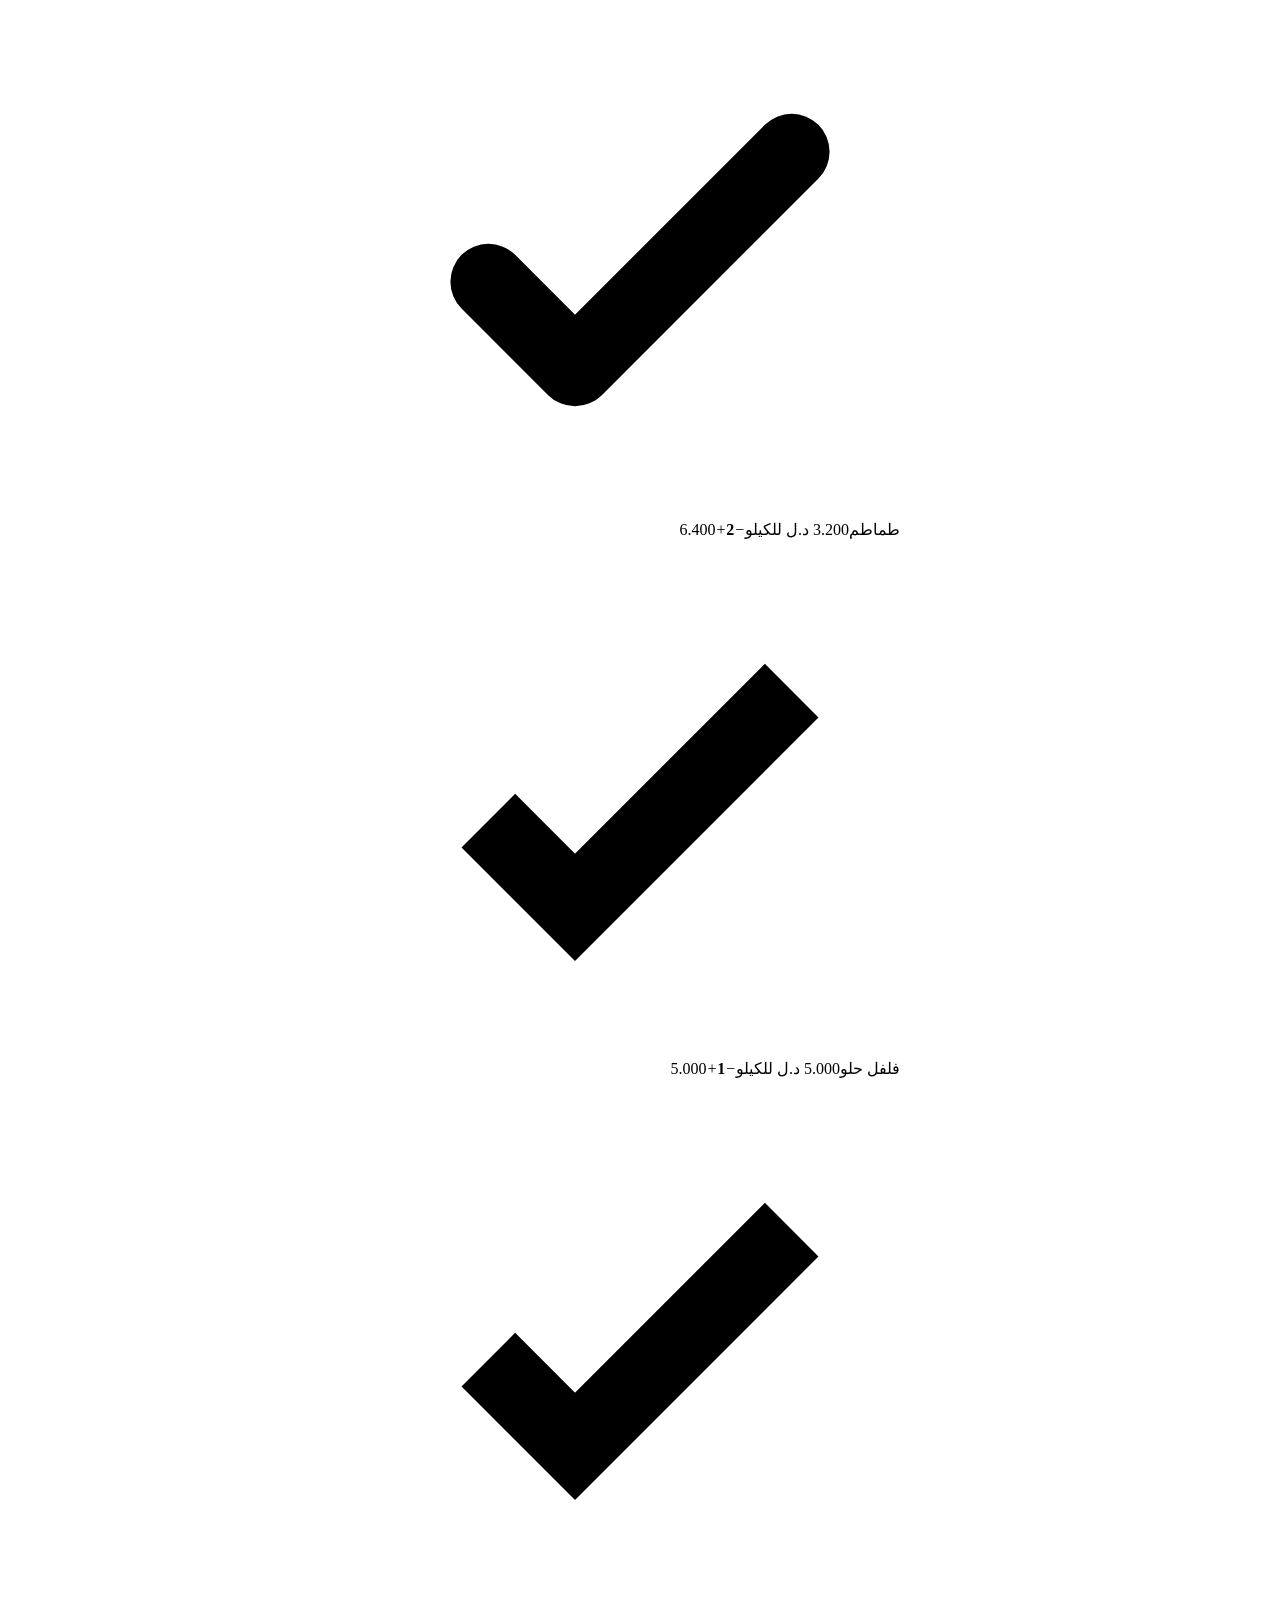
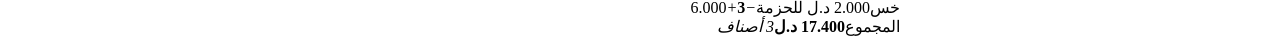
<file: talabiya-brand/components/OrderItem/preview.html>
<!-- @dsCard group="Order" height=330 subtitle="قائمة الطلبية والمجموع" -->
<html dir="rtl" lang="ar"><head><meta charset="utf-8"><link rel="stylesheet" href="https://fonts.googleapis.com/css2?family=Tajawal:wght@400;500;700&family=Montserrat:wght@700&display=swap">
<style>body{margin:0;padding:var(--space-6);background:var(--surface-tint)}.tl-order{max-width:520px;margin:auto}</style></head>
<body>
<div class="tl-order">
<div class="tl-order__row tl-order__row--done"><span class="tl-order__check"><svg viewBox="0 0 24 24" fill="none" stroke="currentColor" stroke-width="3.5" stroke-linecap="round" stroke-linejoin="round"><path d="M5 13l4 4 10-10"/></svg></span><span><span class="tl-order__name">طماطم</span><span class="tl-order__note">3.200 د.ل للكيلو</span></span><span class="tl-order__qty"><i>−</i><b>2</b><i>+</i></span><span class="tl-order__price">6.400</span></div>
<div class="tl-order__row"><span class="tl-order__check"><svg viewBox="0 0 24 24" fill="none" stroke="currentColor" stroke-width="3.5"><path d="M5 13l4 4 10-10"/></svg></span><span><span class="tl-order__name">فلفل حلو</span><span class="tl-order__note">5.000 د.ل للكيلو</span></span><span class="tl-order__qty"><i>−</i><b>1</b><i>+</i></span><span class="tl-order__price">5.000</span></div>
<div class="tl-order__row"><span class="tl-order__check"><svg viewBox="0 0 24 24" fill="none" stroke="currentColor" stroke-width="3.5"><path d="M5 13l4 4 10-10"/></svg></span><span><span class="tl-order__name">خس</span><span class="tl-order__note">2.000 د.ل للحزمة</span></span><span class="tl-order__qty"><i>−</i><b>3</b><i>+</i></span><span class="tl-order__price">6.000</span></div>
<div class="tl-order__total"><span>المجموع</span><strong>17.400 د.ل</strong><em>3 أصناف</em></div>
</div>
</body></html>
</file>
<file: talabiya-brand/tokens.css>
/* طلبية — generated from tokens.json */
:root, [data-theme="light"] {
  --surface: #ffffff;
  --surface-raised: #ffffff;
  --surface-tint: #f3f7fc;
  --surface-fresh: #eaf6e7;
  --surface-alert: #fdecea;
  --surface-gold: #fff3cf;
  --ink: #0a2a55;
  --ink-muted: #44566f;
  --brand: #063b78;
  --on-brand: #ffffff;
  --green: #3b9c2e;
  --green-strong: #1f7a1c;
  --on-green-strong: #ffffff;
  --gold: #feb605;
  --on-gold: #0a2a55;
  --tomato: #dc2925;
  --danger: #b3201c;
  --on-danger: #ffffff;
  --divider: #d5dfec;
  --control-border: #6b7f9c;
  --focus: var(--brand);
  --shadow-card: 0 1px 2px rgba(10,42,85,0.08), 0 6px 18px rgba(10,42,85,0.08);
}
[data-theme="dark"] {
  --surface: #0a1830;
  --surface-raised: #11264a;
  --surface-tint: #0e2040;
  --surface-fresh: #12301a;
  --surface-alert: #3a1a1d;
  --surface-gold: #3a2e0c;
  --ink: #eef3fb;
  --ink-muted: #a9b9d1;
  --brand: #8fb8f0;
  --on-brand: #07204a;
  --green: #5fc455;
  --green-strong: #6fd062;
  --on-green-strong: #06210a;
  --gold: #feb605;
  --on-gold: #0a2a55;
  --tomato: #ff6b64;
  --danger: #ff8f8a;
  --on-danger: #3a0705;
  --divider: #1f3a64;
  --control-border: #5f7798;
  --focus: var(--brand);
  --shadow-card: 0 1px 2px rgba(0,0,0,0.45), 0 6px 18px rgba(0,0,0,0.35);
}
:root {
  --space-1: 4px;
  --space-2: 8px;
  --space-3: 12px;
  --space-4: 16px;
  --space-6: 24px;
  --space-8: 32px;
  --space-12: 48px;
  --space-16: 64px;
  --radius-sm: 8px;
  --radius-md: 14px;
  --radius-lg: 22px;
  --radius-pill: 999px;
  --font-display: "Cairo", "Tajawal", system-ui, sans-serif;
  --font-body: "Tajawal", "Cairo", system-ui, sans-serif;
  --font-latin: "Montserrat", "Cairo", system-ui, sans-serif;
}
</file>
<file: talabiya-brand/components/bundle.css>
@import url("https://fonts.googleapis.com/css2?family=Cairo:wght@600;700;800&family=Tajawal:wght@400;500;700&family=Montserrat:wght@600;700&display=swap");

/* Talabiya components. Every value comes from tokens.css. */
.tl-btn{display:inline-flex;align-items:center;justify-content:center;gap:var(--space-2);min-height:48px;padding:0 var(--space-6);border:2px solid transparent;border-radius:var(--radius-md);font:700 16px/1 var(--font-body);cursor:pointer}
.tl-btn:focus-visible{outline:2px solid var(--focus);outline-offset:2px}
.tl-btn svg{width:18px;height:18px;flex:none}
.tl-btn--primary{background:var(--brand);color:var(--on-brand)}
.tl-btn--fresh{background:var(--green-strong);color:var(--on-green-strong)}
.tl-btn--outline{background:var(--surface-raised);color:var(--brand);border-color:var(--control-border)}
.tl-btn--danger{background:var(--danger);color:var(--on-danger)}
.tl-btn[disabled]{background:var(--surface-tint);color:var(--ink-muted);border-color:var(--divider);cursor:not-allowed}
.tl-btn--sm{min-height:40px;padding:0 var(--space-4);font-size:14px}

.tl-badge{display:inline-flex;align-items:center;gap:var(--space-1);min-height:28px;padding:0 var(--space-3);border-radius:var(--radius-pill);font:700 13px/1 var(--font-body)}
.tl-badge svg{width:14px;height:14px;flex:none}
.tl-badge--new{background:var(--surface-tint);color:var(--brand);border:1px solid var(--control-border)}
.tl-badge--done{background:var(--surface-fresh);color:var(--green-strong)}
.tl-badge--pending{background:var(--surface-gold);color:var(--ink)}
.tl-badge--cancel{background:var(--surface-alert);color:var(--danger)}

.tl-field{display:flex;flex-direction:column;gap:var(--space-2);font-family:var(--font-body)}
.tl-field label{font:700 14px/20px var(--font-body);color:var(--ink)}
.tl-field input{min-height:48px;padding:0 var(--space-3);border:2px solid var(--control-border);border-radius:var(--radius-md);background:var(--surface-raised);color:var(--ink);font:400 16px/1 var(--font-body)}
.tl-field input::placeholder{color:var(--ink-muted)}
.tl-field input:focus-visible{outline:2px solid var(--focus);outline-offset:2px;border-color:var(--brand)}
.tl-field small{font:500 13px/18px var(--font-body);color:var(--ink-muted)}
.tl-field--error input{border-color:var(--danger)}
.tl-field--error small{color:var(--danger);display:flex;align-items:center;gap:var(--space-1);font-weight:700}
.tl-field--error small svg{width:14px;height:14px}

.tl-order{display:flex;flex-direction:column;border-radius:var(--radius-lg);background:var(--surface-raised);box-shadow:var(--shadow-card);overflow:hidden;font-family:var(--font-body);color:var(--ink)}
.tl-order__row{display:grid;grid-template-columns:auto 1fr auto auto;align-items:center;gap:var(--space-3);padding:var(--space-3) var(--space-4);border-bottom:1px solid var(--divider)}
.tl-order__check{width:28px;height:28px;border-radius:var(--radius-sm);border:2px solid var(--control-border);display:grid;place-items:center;background:var(--surface-raised)}
.tl-order__check svg{width:18px;height:18px;display:none}
.tl-order__row--done .tl-order__check{background:var(--green-strong);border-color:var(--green-strong);color:var(--on-green-strong)}
.tl-order__row--done .tl-order__check svg{display:block}
.tl-order__row--done .tl-order__name{color:var(--ink-muted);text-decoration:line-through}
.tl-order__name{font:700 16px/24px var(--font-body)}
.tl-order__note{display:block;font:500 12px/18px var(--font-body);color:var(--ink-muted)}
.tl-order__qty{display:inline-flex;align-items:center;gap:var(--space-2);border:1px solid var(--control-border);border-radius:var(--radius-pill);padding:2px var(--space-2);font:700 14px/1 var(--font-latin)}
.tl-order__qty b{min-width:24px;text-align:center}
.tl-order__qty i{font-style:normal;font-size:18px;color:var(--brand);width:24px;text-align:center}
.tl-order__price{font:700 16px/24px var(--font-latin);min-width:72px;text-align:end;direction:ltr}
.tl-order__total{display:flex;justify-content:space-between;align-items:center;padding:var(--space-4);background:var(--surface-tint)}
.tl-order__total span{font:700 14px/20px var(--font-body);color:var(--ink-muted)}
.tl-order__total strong{font:700 24px/32px var(--font-latin);color:var(--brand);direction:ltr}
.tl-order__total em{font:700 13px/1 var(--font-body);font-style:normal;color:var(--ink);background:var(--gold);color:var(--on-gold);border-radius:var(--radius-pill);padding:6px var(--space-3)}
</file>
